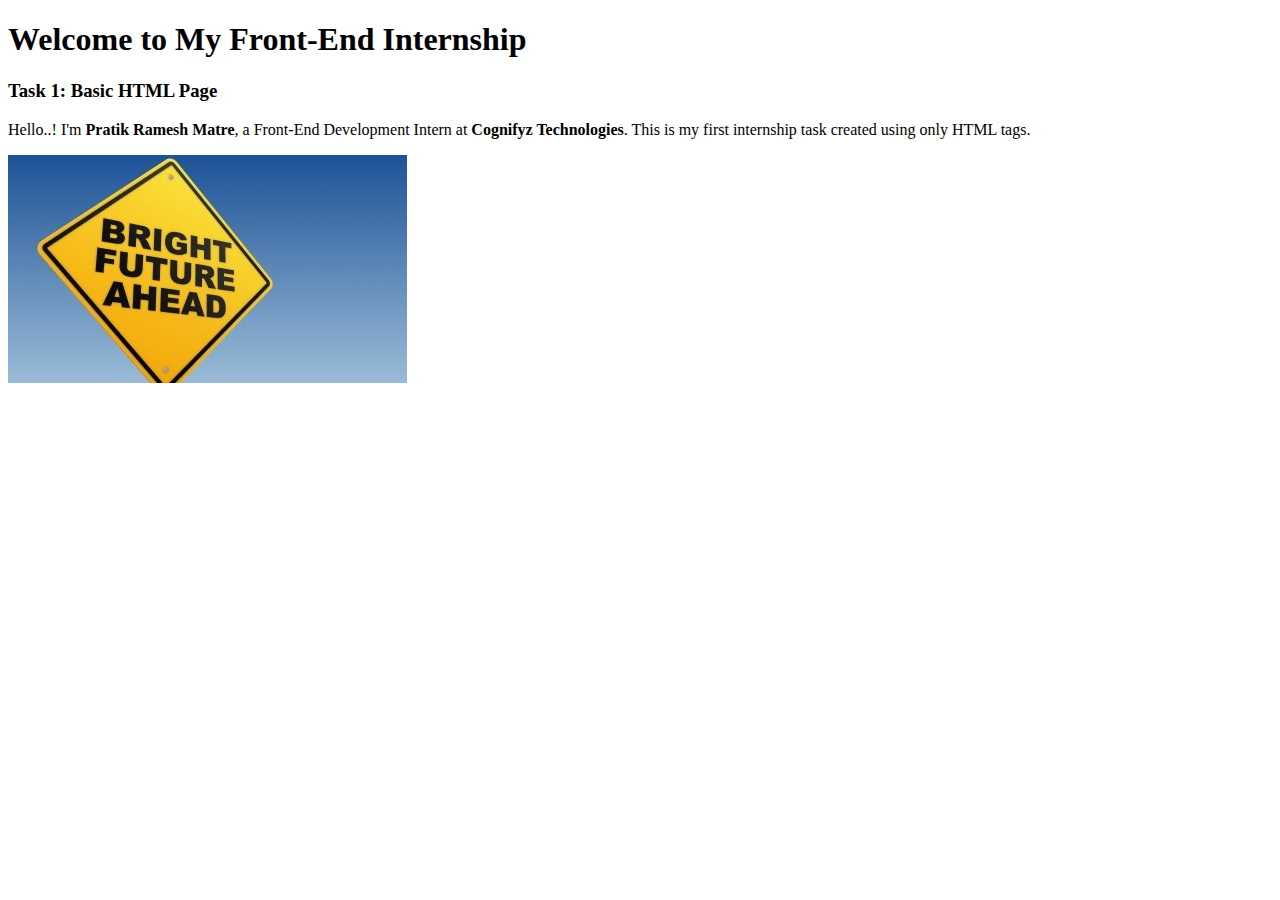
<file: Level1_Beginner/Task1_Basic_HTML/index.html>
<!DOCTYPE html>
<html lang="en">
  <head>
    <meta charset="UTF-8" />
    <meta name="viewport" content="width=device-width, initial-scale=1.0" />
    <title>My First Web Page - Cognifyz Internship</title>
  </head>
  <body>
    <h1>Welcome to My Front-End Internship</h1>
    <h3>Task 1: Basic HTML Page</h3>

    <p>
      Hello..! I'm <strong>Pratik Ramesh Matre</strong>, a Front-End Development
      Intern at <b>Cognifyz Technologies</b>. This is my first internship task
      created using only HTML tags.
    </p>

    <img src="./sample.jpg" alt="Sample Image" />
  </body>
</html>
</file>
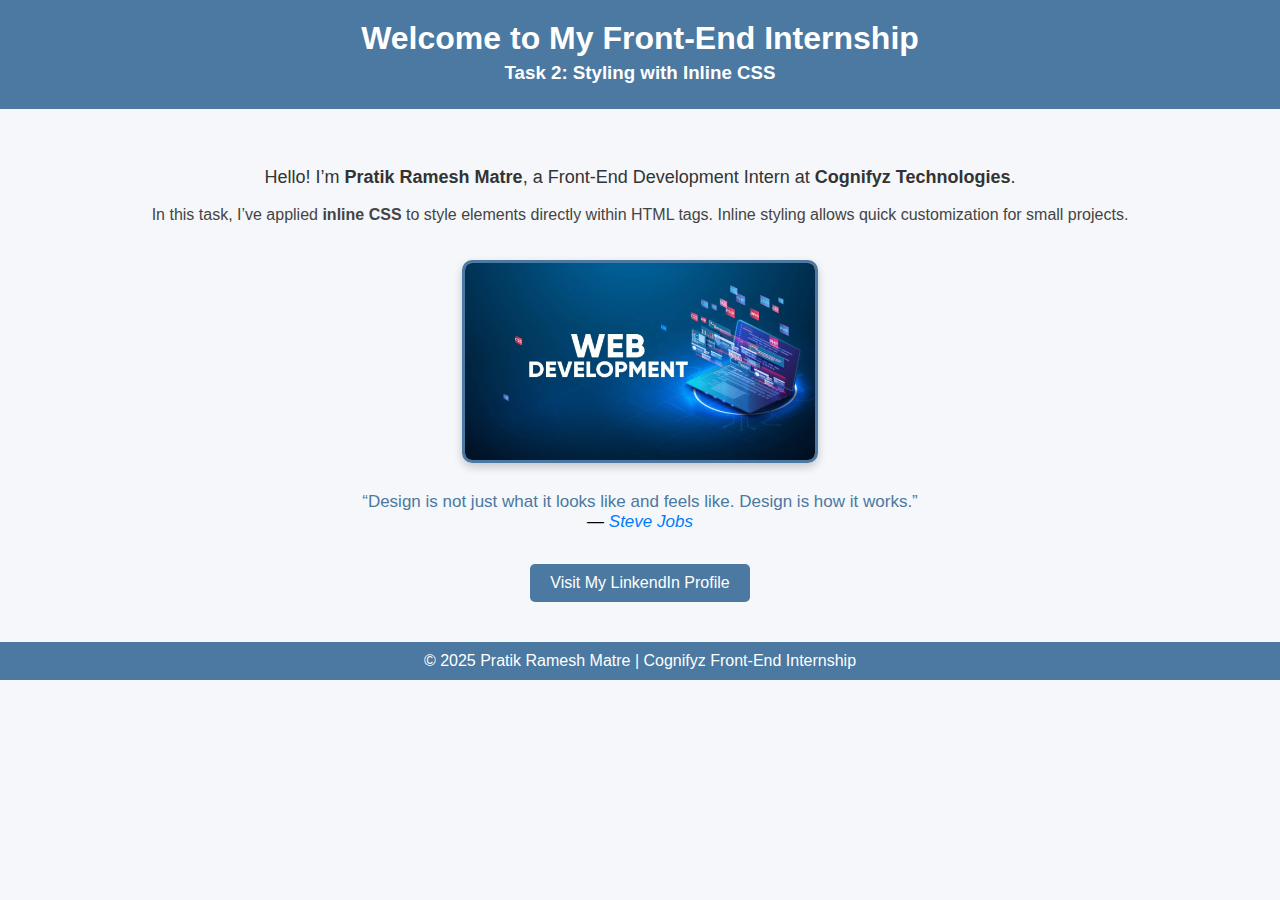
<file: Level1_Beginner/Task2_Inline_CSS/index.html>
<!DOCTYPE html>
<html lang="en">
  <head>
    <meta charset="UTF-8" />
    <meta name="viewport" content="width=device-width, initial-scale=1.0" />
    <title>Inline CSS - Cognifyz Internship</title>
  </head>
  <body
    style="
      font-family: Arial, sans-serif;
      background-color: #f5f7fa;
      margin: 0;
      padding: 0;
    "
  >
    <header
      style="
        background-color: #4b79a1;
        color: white;
        text-align: center;
        padding: 20px;
      "
    >
      <h1 style="margin: 0">Welcome to My Front-End Internship</h1>
      <h3 style="margin: 5px 0">Task 2: Styling with Inline CSS</h3>
    </header>

    <section style="text-align: center; padding: 40px 20px">
      <p style="font-size: 18px; color: #333">
        Hello! I’m <strong>Pratik Ramesh Matre</strong>, a Front-End Development
        Intern at <b>Cognifyz Technologies</b>.
      </p>

      <p style="font-size: 16px; color: #444">
        In this task, I’ve applied <b>inline CSS</b> to style elements directly
        within HTML tags. Inline styling allows quick customization for small
        projects.
      </p>

      <img
        src="./web_development.jpg"
        alt="Web Development Image"
        style="
          width: 350px;
          border-radius: 10px;
          border: 3px solid #4b79a1;
          box-shadow: 0 4px 10px rgba(0, 0, 0, 0.2);
          margin-top: 20px;
        "
      />

      <p style="margin-top: 25px; font-size: 17px">
        <q style="color: #4b79a1"
          >Design is not just what it looks like and feels like. Design is how
          it works.</q
        >
        <br />— <i style="color: #007bff">Steve Jobs</i>
      </p>

      <a
        href="https://www.linkedin.com/in/pratik-matre"
        target="_blank"
        style="
          display: inline-block;
          text-decoration: none;
          background-color: #4b79a1;
          color: white;
          padding: 10px 20px;
          border-radius: 5px;
          margin-top: 15px;
        "
        >Visit My LinkendIn Profile</a
      >
    </section>

    <footer
      style="
        background-color: #4b79a1;
        color: white;
        text-align: center;
        padding: 10px;
      "
    >
      &copy; 2025 Pratik Ramesh Matre | Cognifyz Front-End Internship
    </footer>
  </body>
</html>
</file>
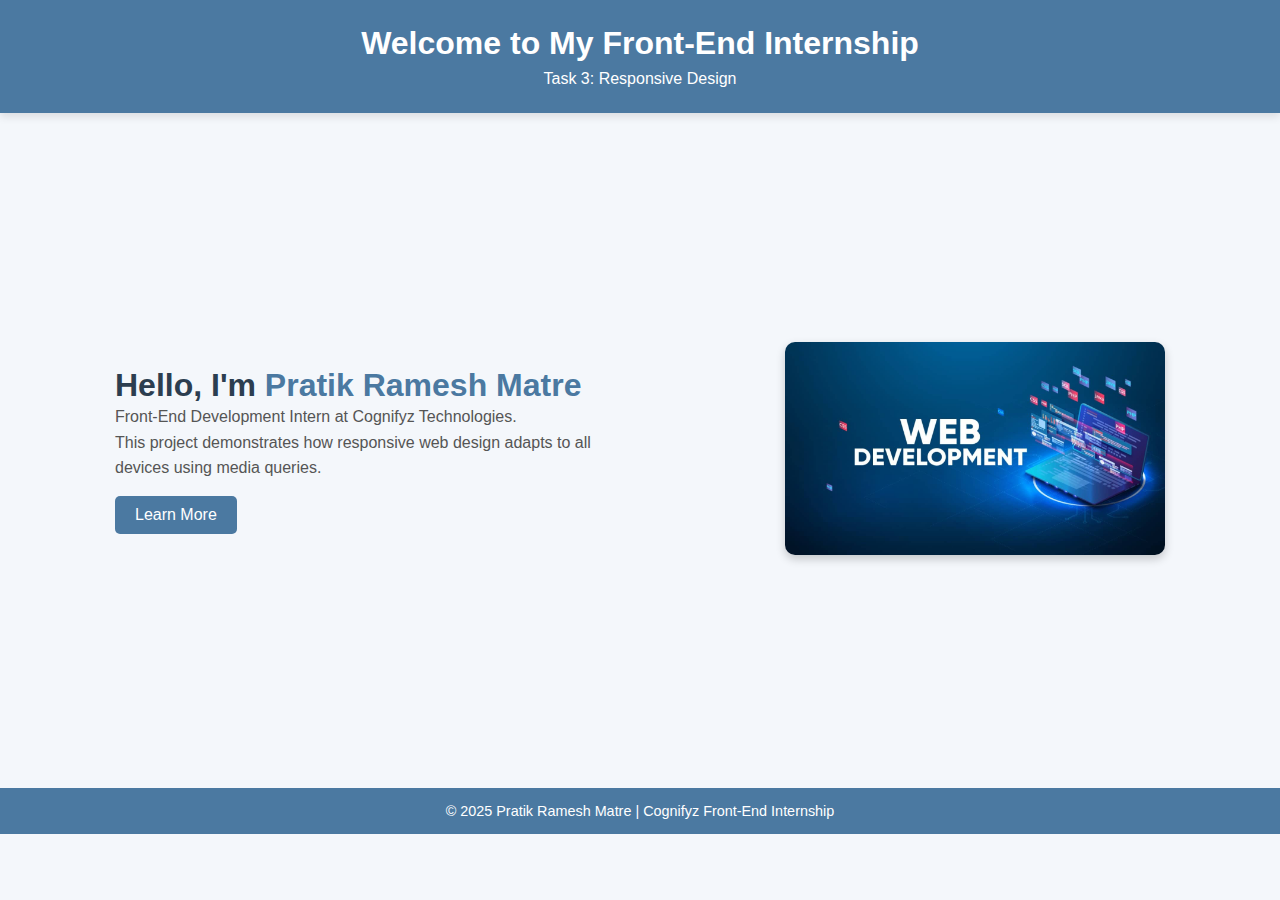
<file: Level2_Intermediate/Task3_Responsive_Design/index.html>
<!DOCTYPE html>
<html lang="en">
<head>
    <meta charset="UTF-8">
    <meta name="viewport" content="width=device-width, initial-scale=1.0">
    <title>Responsive Design - Cognifyz Internship</title>
    <link rel="stylesheet" href="style.css">
</head>
<body>
    <!-- Header  -->
     <header>
        <h1>Welcome to My Front-End Internship</h1>
        <p>Task 3: Responsive Design</p>
     </header>

     <!-- hero section  -->
      <section class="hero">
        <div class="hero-text">
            <h2>Hello, I'm <span>Pratik Ramesh Matre</span></h2>
            <p>Front-End Development Intern at Cognifyz Technologies. <br> This project demonstrates how responsive web design adapts to all devices using media queries.</p>
            <div class="hero-btn">
                <a href="#" class="btn">Learn More</a>
            </div>
        </div>
        <div class="hero-img">
            <img src="./web_development.jpg" alt="web development">
        </div>
      </section>

      <!-- footer  -->
       <footer>
        &copy; 2025 Pratik Ramesh Matre | Cognifyz Front-End Internship
       </footer>
</body>
</html>
</file>
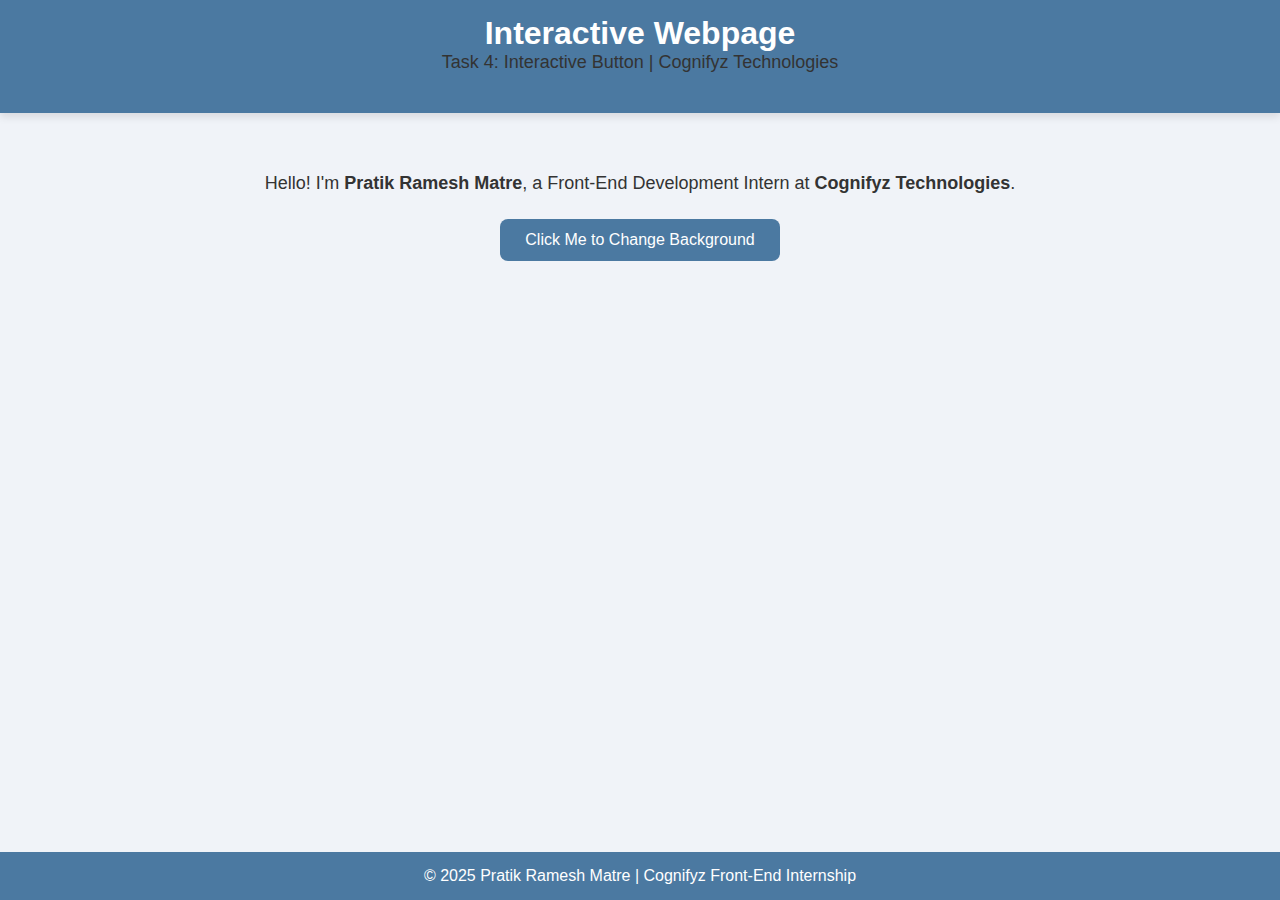
<file: Level2_Intermediate/Task4_Interactive_Button/index.html>
<!DOCTYPE html>
<html lang="en">
<head>
  <meta charset="UTF-8">
  <meta name="viewport" content="width=device-width, initial-scale=1.0">
  <title>Interactive Button - Cognifyz Internship</title>
  <link rel="stylesheet" href="style.css">
</head>
<body>
  <header class="header">
    <h1>Interactive Webpage</h1>
    <p>Task 4: Interactive Button | Cognifyz Technologies</p>
  </header>

  <section class="container">
    <p id="info-text">
      Hello! I'm <strong>Pratik Ramesh Matre</strong>,  
      a Front-End Development Intern at <b>Cognifyz Technologies</b>.
    </p>

    <button class="btn">Click Me to Change Background</button>
  </section>

  <footer>
    &copy; 2025 Pratik Ramesh Matre | Cognifyz Front-End Internship
  </footer>

  <script src="script.js"></script>
</body>
</html>
</file>
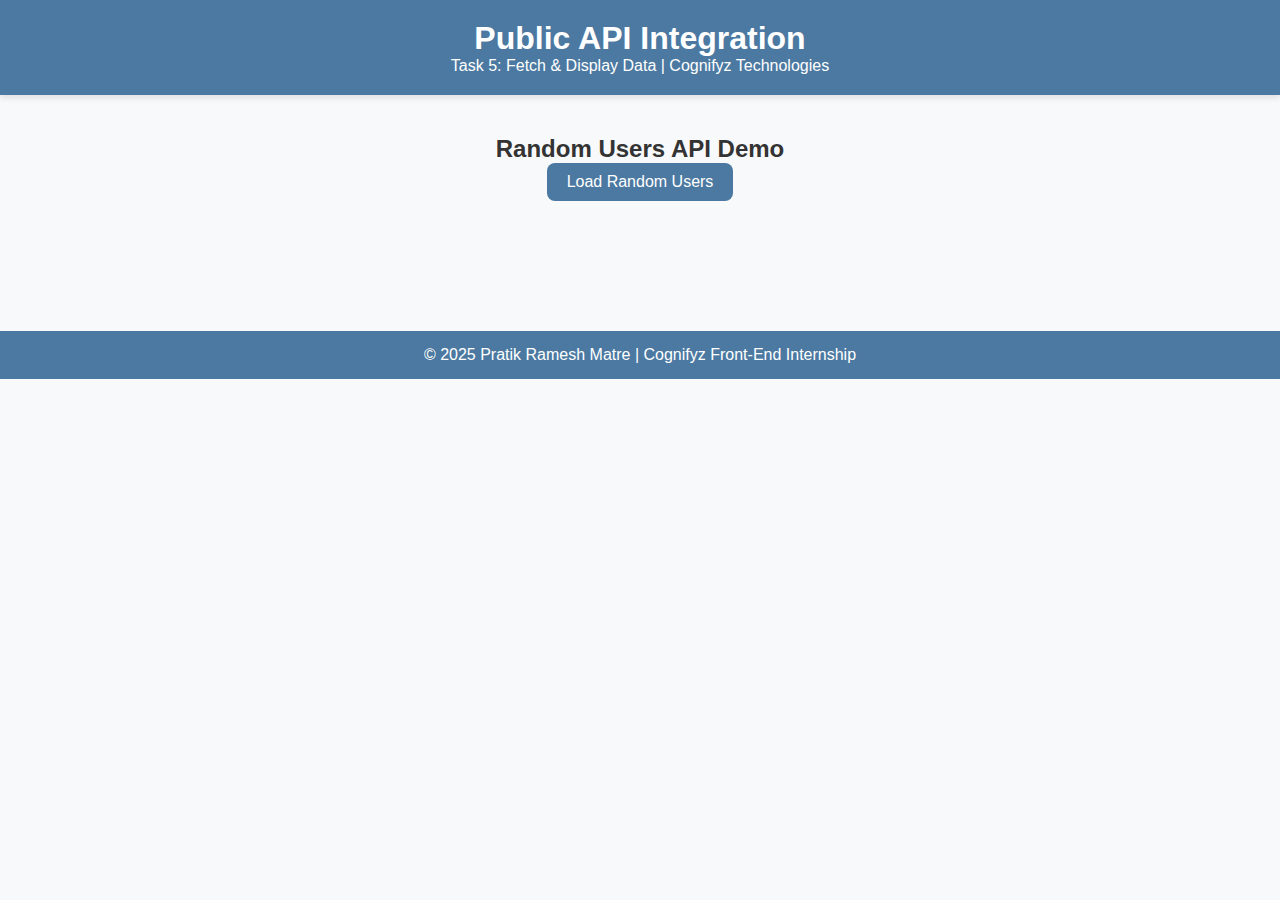
<file: Level3_Advanced/Task5_API_Integration/index.html>
<!DOCTYPE html>
<html lang="en">
<head>
  <meta charset="UTF-8">
  <meta name="viewport" content="width=device-width, initial-scale=1.0">
  <title>API Integration - Cognifyz Internship</title>
  <link rel="stylesheet" href="style.css">
</head>
<body>
  <header>
    <h1>Public API Integration</h1>
    <p>Task 5: Fetch & Display Data | Cognifyz Technologies</p>
  </header>

  <main>
    <section class="api-section">
      <h2>Random Users API Demo</h2>
      <button class="btn">Load Random Users</button>

      <div class="user-container">
      <!-- Data appear here  -->
      </div>
    </section>
  </main>

  <footer>
    &copy; 2025 Pratik Ramesh Matre | Cognifyz Front-End Internship
  </footer>

  <script src="script.js"></script>
</body>
</html>
</file>
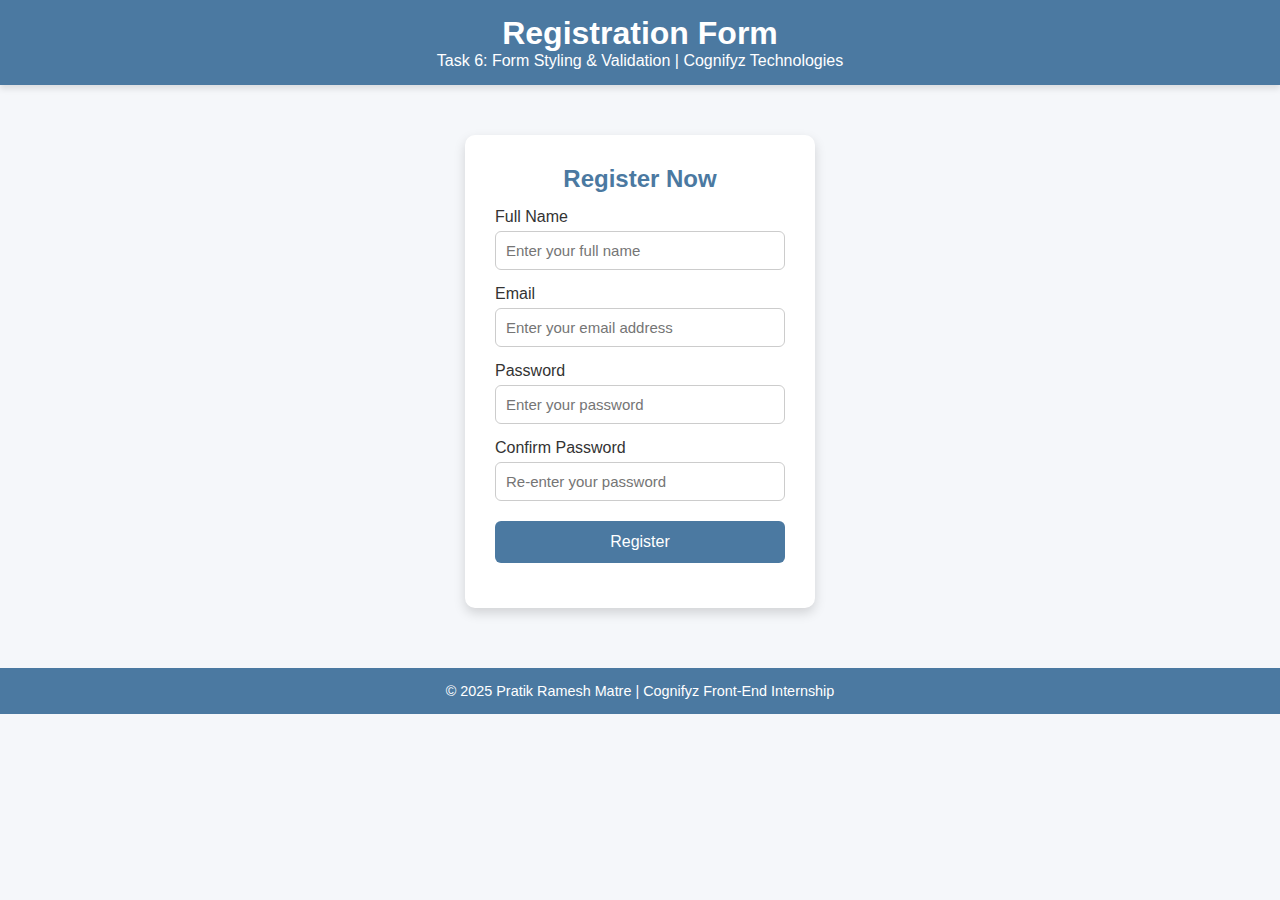
<file: Level3_Advanced/Task6_Form_Validation/index.html>
<!DOCTYPE html>
<html lang="en">
<head>
  <meta charset="UTF-8">
  <meta name="viewport" content="width=device-width, initial-scale=1.0">
  <title>Form Validation - Cognifyz Internship</title>
  <link rel="stylesheet" href="style.css">
</head>
<body>
  <header>
    <h1>Registration Form</h1>
    <p>Task 6: Form Styling & Validation | Cognifyz Technologies</p>
  </header>

  <main>
    <form id="registrationForm" class="form-container">
      <h2>Register Now</h2>

      <label for="name">Full Name</label>
      <input type="text" id="name" placeholder="Enter your full name" required>

      <label for="email">Email</label>
      <input type="email" id="email" placeholder="Enter your email address" required>

      <label for="password">Password</label>
      <input type="password" id="password" placeholder="Enter your password" required>

      <label for="confirmPassword">Confirm Password</label>
      <input type="password" id="confirmPassword" placeholder="Re-enter your password" required>

      <button type="submit" id="submitBtn">Register</button>
      <p id="message"></p>
    </form>
  </main>

  <footer>
    &copy; 2025 Pratik Ramesh Matre | Cognifyz Front-End Internship
  </footer>

  <script src="script.js"></script>
</body>
</html>
</file>
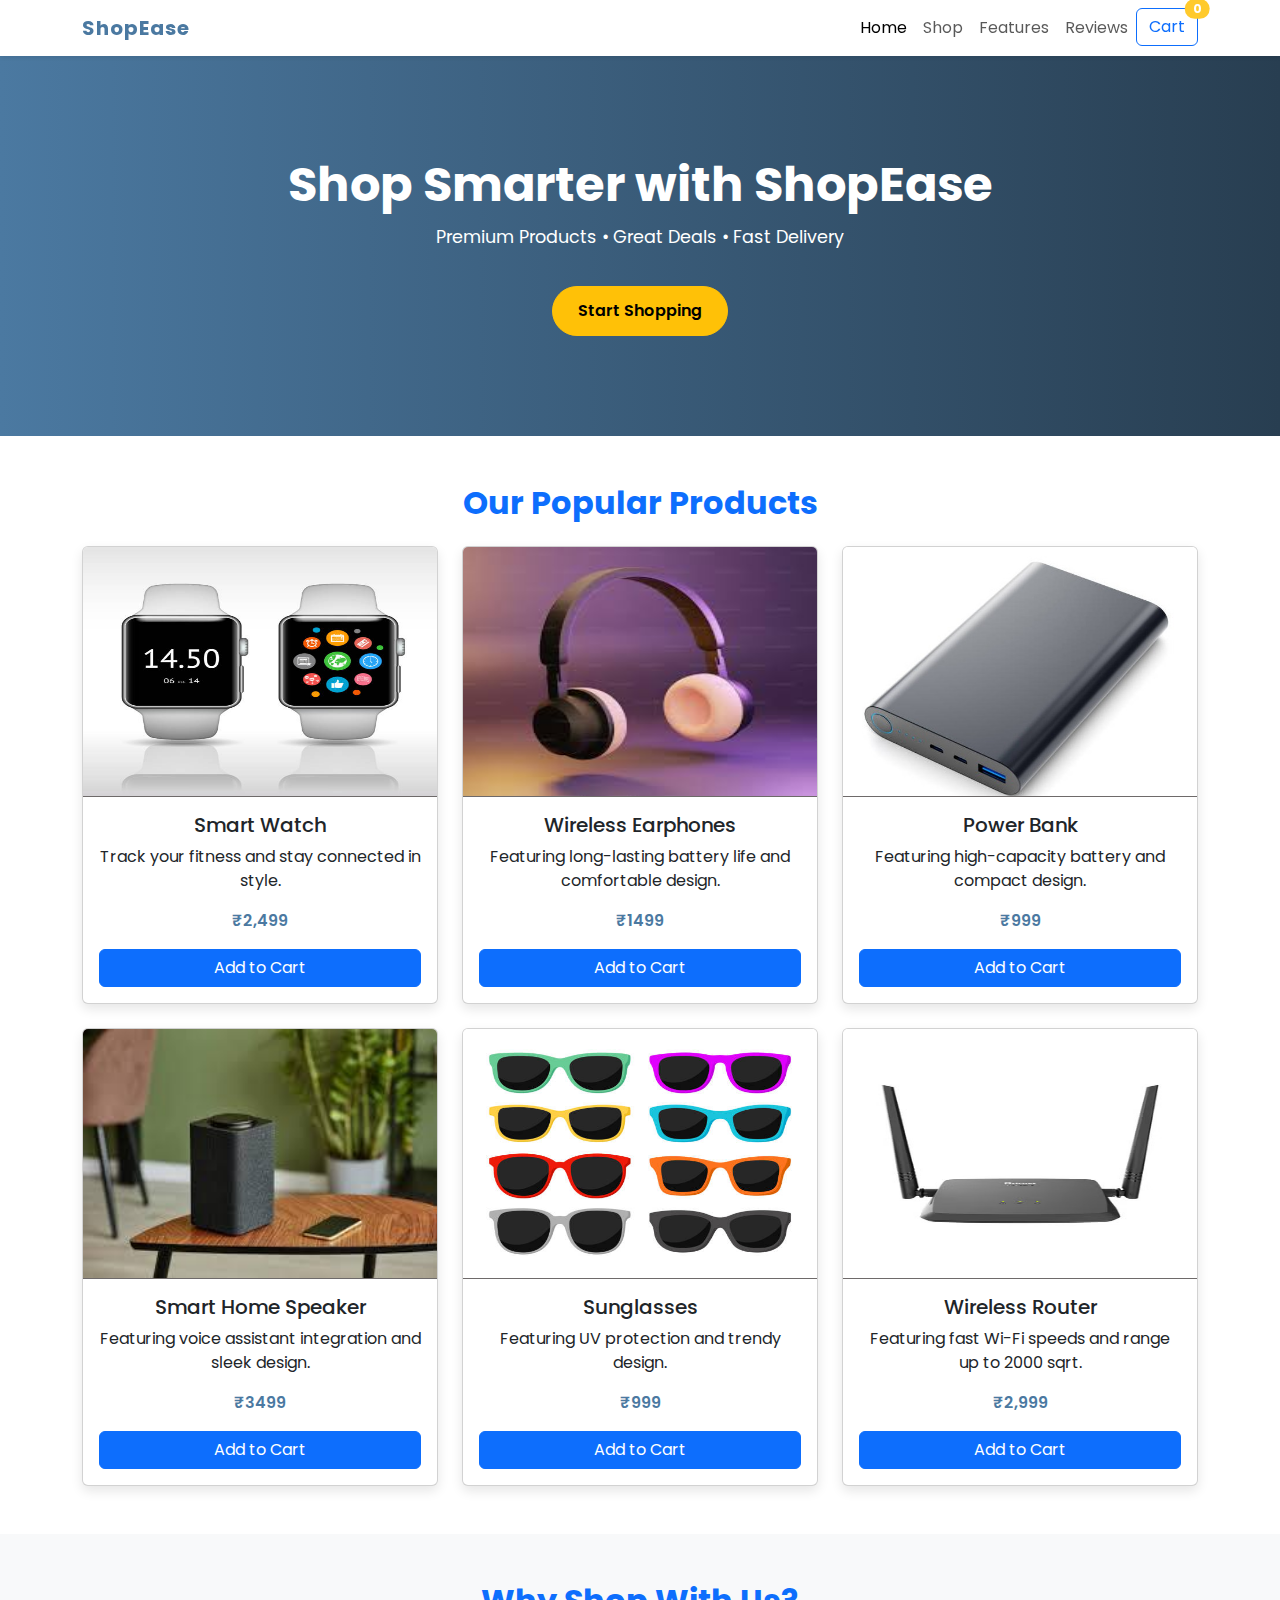
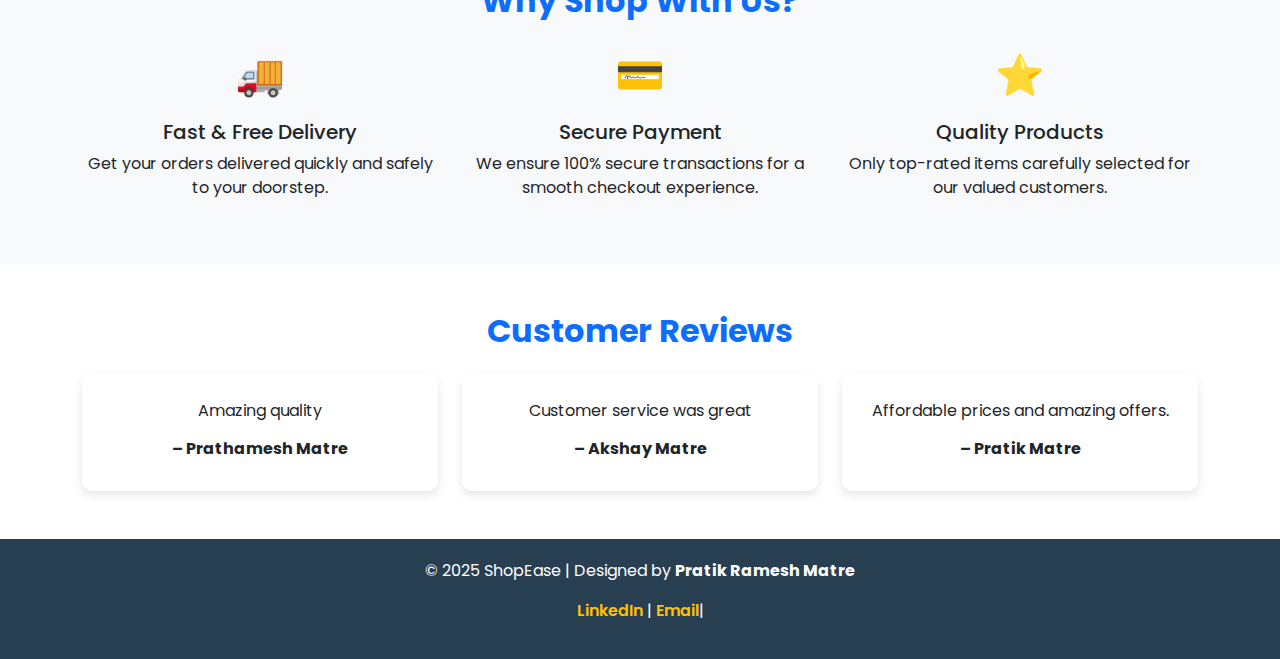
<file: Level4_Expert/Task7_Bootstrap_Styling/index.html>
<!DOCTYPE html>
<html lang="en">
  <head>
    <meta charset="UTF-8" />
    <meta name="viewport" content="width=device-width, initial-scale=1.0" />
    <title>ShopEase - Home Page</title>

    <!-- style.css  -->
    <link rel="stylesheet" href="style.css" />

    <!-- Bootstrap 5 CSS -->
    <link
      href="https://cdn.jsdelivr.net/npm/bootstrap@5.3.3/dist/css/bootstrap.min.css"
      rel="stylesheet"
    />

    <!-- Google Font -->
    <link
      href="https://fonts.googleapis.com/css2?family=Poppins:wght@400;600&display=swap"
      rel="stylesheet"
    />
  </head>

  <body>
    <!-- Navbar -->
    <nav
      class="navbar navbar-expand-lg navbar-light bg-white shadow-sm sticky-top"
    >
      <div class="container">
        <a class="navbar-brand" href="#">ShopEase</a>
        <button
          class="navbar-toggler"
          type="button"
          data-bs-toggle="collapse"
          data-bs-target="#navbarNav"
        >
          <span class="navbar-toggler-icon"></span>
        </button>
        <div class="collapse navbar-collapse" id="navbarNav">
          <ul class="navbar-nav ms-auto">
            <li class="nav-item">
              <a class="nav-link active" href="#">Home</a>
            </li>
            <li class="nav-item">
              <a class="nav-link" href="#products">Shop</a>
            </li>
            <li class="nav-item">
              <a class="nav-link" href="#features">Features</a>
            </li>
            <li class="nav-item">
              <a class="nav-link" href="#reviews">Reviews</a>
            </li>
            <li class="nav-item">
              <button
                class="btn btn-outline-primary position-relative"
                id="cartBtn"
                data-bs-toggle="modal"
                data-bs-target="#cartModal"
              >
                Cart
                <span
                  class="badge rounded-pill position-absolute top-0 start-100 translate-middle"
                  id="cartCount"
                  >0</span
                >
              </button>
            </li>
          </ul>
        </div>
      </div>
    </nav>

    <!-- Hero Section -->
    <section class="hero">
      <div class="container">
        <h1>Shop Smarter with ShopEase</h1>
        <p>Premium Products • Great Deals • Fast Delivery</p>
        <a href="#products" class="btn btn-warning">Start Shopping</a>
      </div>
    </section>

    <!-- Products Section -->
    <section class="py-5" id="products">
      <div class="container text-center">
        <h2 class="fw-bold text-primary mb-4">Our Popular Products</h2>
        <div class="row g-4">
          <div class="col-md-4">
            <div class="card product-card">
              <img
                src="./images/1.jpg"
                class="card-img-top"
                alt="Smart Watch"
              />
              <div class="card-body">
                <h5 class="card-title">Smart Watch</h5>
                <p class="card-text">
                  Track your fitness and stay connected in style.
                </p>
                <p class="price">₹2,499</p>
                <button class="btn btn-primary w-100 addCartBtn">
                  Add to Cart
                </button>
              </div>
            </div>
          </div>
          <div class="col-md-4">
            <div class="card product-card">
              <img
                src="./images/2.jpg"
                class="card-img-top"
                alt="Wireless Earphones"
              />
              <div class="card-body">
                <h5 class="card-title">Wireless Earphones</h5>
                <p class="card-text">
                  Featuring long-lasting battery life and comfortable design. 
                </p>
                <p class="price">₹1499</p>
                <button class="btn btn-primary w-100 addCartBtn">
                  Add to Cart
                </button>
              </div>
            </div>
          </div>
          <div class="col-md-4">
            <div class="card product-card">
              <img
                src="./images/3.jpg"
                class="card-img-top"
                alt="Power Bank"
              />
              <div class="card-body">
                <h5 class="card-title">Power Bank</h5>
                <p class="card-text">
                  Featuring high-capacity battery and compact design.
                </p>
                <p class="price">₹999</p>
                <button class="btn btn-primary w-100 addCartBtn">
                  Add to Cart
                </button>
              </div>
            </div>
          </div>
          <div class="col-md-4">
            <div class="card product-card">
              <img
                src="./images/4.jpg"
                class="card-img-top"
                alt="Smart Home Speaker"
              />
              <div class="card-body">
                <h5 class="card-title">Smart Home Speaker</h5>
                <p class="card-text">
                  Featuring voice assistant integration and sleek design.
                </p>
                <p class="price">₹3499</p>
                <button class="btn btn-primary w-100 addCartBtn">
                  Add to Cart
                </button>
              </div>
            </div>
          </div>
          <div class="col-md-4">
            <div class="card product-card">
              <img
                src="images/5.jpg"
                class="card-img-top"
                alt="Sunglasses"
              />
              <div class="card-body">
                <h5 class="card-title">Sunglasses</h5>
                <p class="card-text">
                  Featuring UV protection and trendy design.
                </p>
                <p class="price">₹999</p>
                <button class="btn btn-primary w-100 addCartBtn">
                  Add to Cart
                </button>
              </div>
            </div>
          </div>
          <div class="col-md-4">
            <div class="card product-card">
              <img
                src="./images/6.jpg"
                class="card-img-top"
                alt="Wireless Router"
              />
              <div class="card-body">
                <h5 class="card-title">Wireless Router</h5>
                <p class="card-text">
                  Featuring fast Wi-Fi speeds and range up to 2000 sqrt.
                </p>
                <p class="price">₹2,999</p>
                <button class="btn btn-primary w-100 addCartBtn">
                  Add to Cart
                </button>
              </div>
            </div>
          </div>
        </div>
      </div>
      <!-- Cart Modal (after click on cart botton) -->
      <div class="modal fade" id="cartModal" tabindex="-1" aria-hidden="true">
        <div class="modal-dialog modal-dialog-centered">
          <div class="modal-content">
            <div class="modal-header">
              <h5 class="modal-title">Your Shopping Cart</h5>
              <button
                type="button"
                class="btn-close"
                data-bs-dismiss="modal"
              ></button>
            </div>
            <div class="modal-body" id="cartItems">
              <p class="text-muted text-center">Your cart is empty.</p>
            </div>
            <div class="modal-footer">
              <h6 class="me-auto">Total: ₹<span id="cartTotal">0</span></h6>
              <button type="button" class="btn btn-success">Checkout</button>
            </div>
          </div>
        </div>
      </div>
    </section>

    <!-- Features Section -->
    <section class="py-5 bg-light" id="features">
      <div class="container text-center">
        <h2 class="fw-bold text-primary mb-4">Why Shop With Us?</h2>
        <div class="row g-4">
          <div class="col-md-4">
            <div class="feature-icon">🚚</div>
            <h5>Fast & Free Delivery</h5>
            <p>
              Get your orders delivered quickly and safely to your doorstep.
            </p>
          </div>
          <div class="col-md-4">
            <div class="feature-icon">💳</div>
            <h5>Secure Payment</h5>
            <p>
              We ensure 100% secure transactions for a smooth checkout
              experience.
            </p>
          </div>
          <div class="col-md-4">
            <div class="feature-icon">⭐</div>
            <h5>Quality Products</h5>
            <p>
              Only top-rated items carefully selected for our valued customers.
            </p>
          </div>
        </div>
      </div>
    </section>

    <!-- review Section -->
    <section class="py-5" id="reviews">
      <div class="container">
        <h2 class="text-center fw-bold text-primary mb-4">Customer Reviews</h2>
        <div class="row g-4">
          <div class="col-md-4">
            <div class="review">
              <p>Amazing quality</p>
              <h6 class="mt-3 fw-bold">– Prathamesh Matre</h6>
            </div>
          </div>
          <div class="col-md-4">
            <div class="review">
              <p>Customer service was great</p>
              <h6 class="mt-3 fw-bold">– Akshay Matre</h6>
            </div>
          </div>
          <div class="col-md-4">
            <div class="review">
              <p>Affordable prices and amazing offers.</p>
              <h6 class="mt-3 fw-bold">– Pratik Matre</h6>
            </div>
          </div>
        </div>
      </div>
    </section>

    <!-- Footer -->
    <footer>
      <p>&copy; 2025 ShopEase | Designed by <b>Pratik Ramesh Matre</b></p>
      <p>
        <a href="https://www.linkedin.com/in/pratik-matre" target="_blank"
          >LinkedIn</a
        >
        | <a href="mailto:matrepratik8728@gmail.com">Email</a>|
      </p>
    </footer>

    <!-- Bootstrap JS -->
    <script src="https://cdn.jsdelivr.net/npm/bootstrap@5.3.3/dist/js/bootstrap.bundle.min.js"></script>

    <!-- custom js  -->
    <script src="./script.js"></script>
  </body>
</html>
</file>
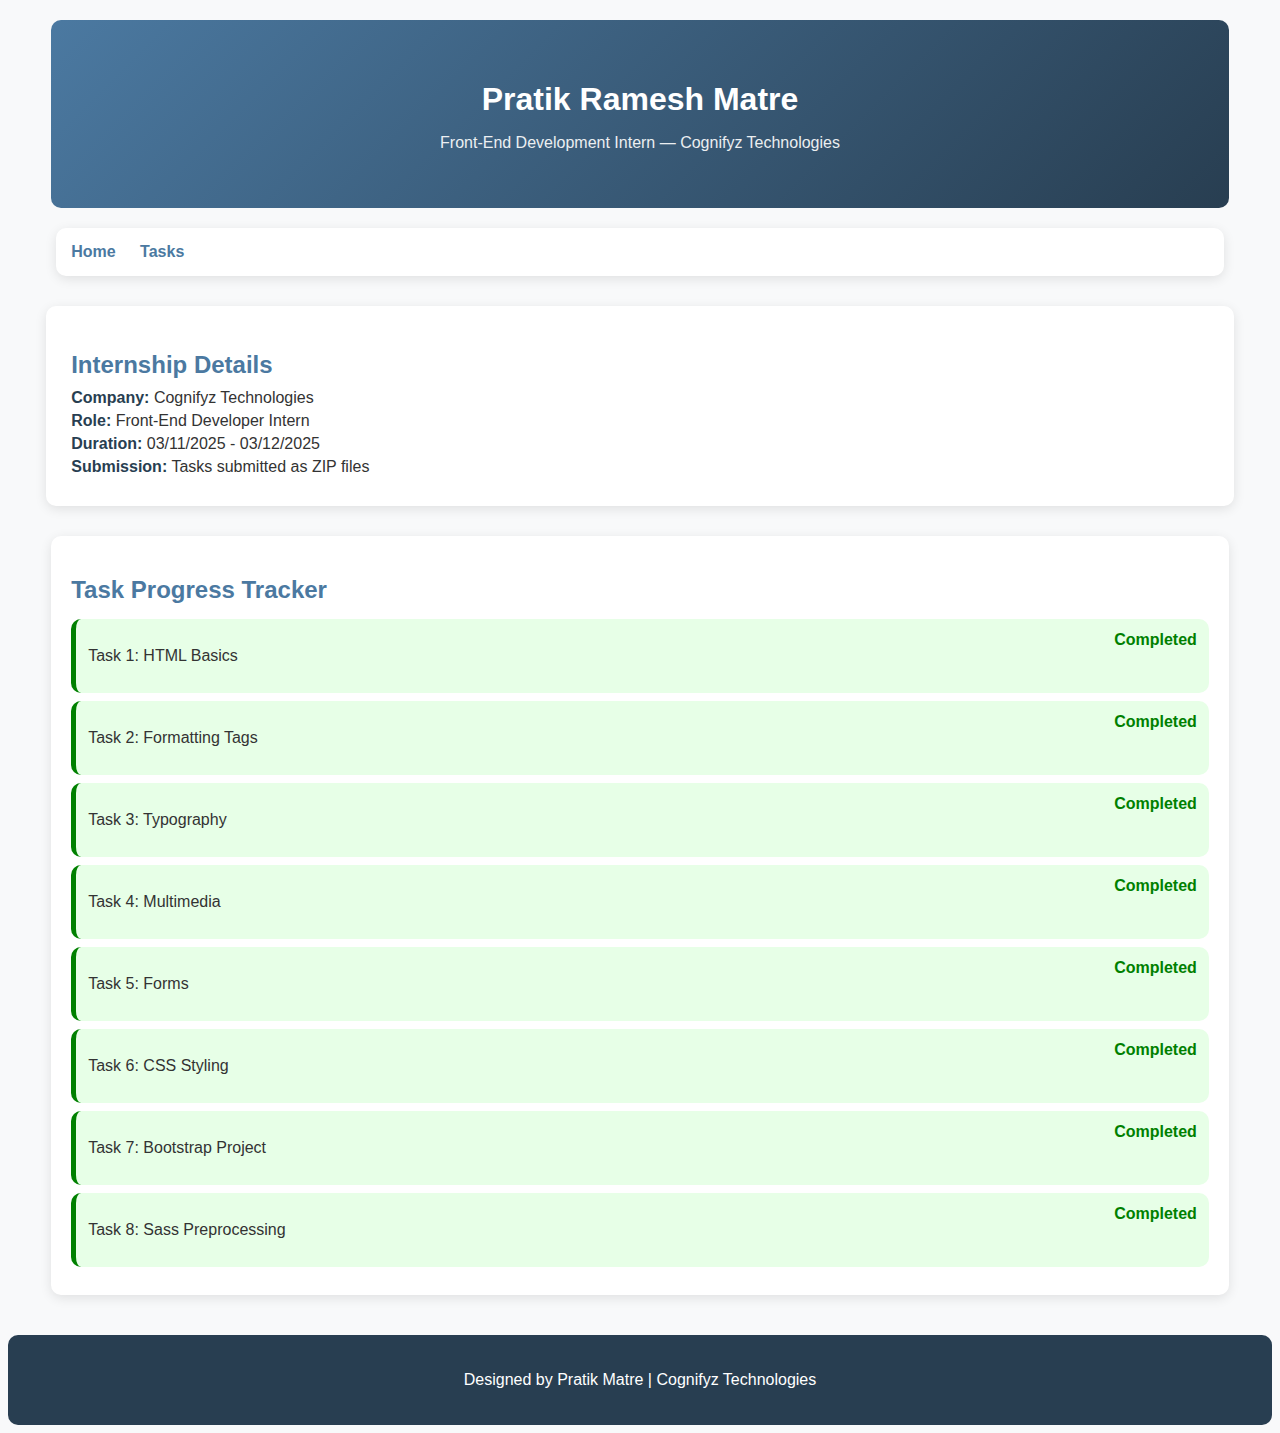
<file: Level4_Expert/Task8_Sass_Preprocessing/index.html>
<!DOCTYPE html>
<html lang="en">
<head>
  <meta charset="UTF-8" />
  <meta name="viewport" content="width=device-width, initial-scale=1.0" />
  <title>Task 8 - Sass Project</title>
  <link rel="stylesheet" href="styles.css" />
</head>

<body>

  <!-- header banner  -->
  <div class="header">
    <h1>Pratik Ramesh Matre</h1>
    <p>Front-End Development Intern — Cognifyz Technologies</p>
  </div>

 <!-- navbar  -->
  <nav>
    <a href="#">Home</a>
    <a href="#task">Tasks</a>
  </nav>

<!-- internship details  -->
  <div class="internship">
    <h2>Internship Details</h2>

    <div class="info">
      <p><span>Company:</span> Cognifyz Technologies</p>
      <p><span>Role:</span> Front-End Developer Intern</p>
      <p><span>Duration:</span> 03/11/2025 - 03/12/2025</p>
      <p><span>Submission:</span> Tasks submitted as ZIP files</p>
    </div>
  </div>

  <div id="task" class="progress-tracker">
    <h2>Task Progress Tracker</h2>

    <div class="task completed">
      <p>Task 1: HTML Basics</p>
      <span> Completed</span>
    </div>

    <div class="task completed">
      <p>Task 2: Formatting Tags</p>
      <span>Completed</span>
    </div>

    <div class="task completed">
      <p>Task 3: Typography</p>
      <span>Completed</span>
    </div>

    <div class="task completed">
      <p>Task 4: Multimedia</p>
      <span>Completed</span>
    </div>

    <div class="task completed">
      <p>Task 5: Forms</p>
      <span>Completed</span>
    </div>

    <div class="task completed">
      <p>Task 6: CSS Styling</p>
      <span>Completed</span>
    </div>

    <div class="task completed">
      <p>Task 7: Bootstrap Project</p>
      <span>Completed</span>
    </div>

    <div class="task completed">
      <p>Task 8: Sass Preprocessing</p>
      <span>Completed</span>
    </div>
  </div>

  <!-- FOOTER -->
  <footer>
    <p>Designed by Pratik Matre | Cognifyz Technologies</p>
  </footer>

</body>
</html>
</file>
<file: Level2_Intermediate/Task3_Responsive_Design/style.css>
*{
    margin: 0;
    padding: 0;
    box-sizing: border-box;
    font-family:Arial, Helvetica, sans-serif;
}

body {
  background-color: #f4f7fb;
  color: #333;
  width: 100%;
  height: 100vh;
}

header {
  background-color: #4b79a1;
  color: white;
  text-align: center;
  padding: 25px 15px;
  box-shadow: 0 4px 8px rgba(0,0,0,0.1);
}

header h1 {
  margin-bottom: 8px;
}

.hero {
  display: flex;
  justify-content: space-around;
  align-items: center;
  flex-wrap: wrap;
  padding: 60px 30px;
  min-height: 75vh;
}

.hero-text {
  max-width: 500px;
}

.hero-text h2 {
  font-size: 2em;
  color: #2c3e50;
}

.hero-text span {
  color: #4b79a1;
  font-weight: 600;
}

.hero-text p {
  line-height: 1.6;
  color: #555;
}

.btn {
  display: inline-block;
  background-color: #4b79a1;
  color: white;
  text-decoration: none;
  padding: 10px 20px;
  border-radius: 5px;
  margin-top: 15px;
  transition: 0.3s;
}

.btn:hover {
  background-color: #355c7d;
}

.hero-img img {
  width: 380px;
  border-radius: 10px;
  box-shadow: 0 4px 10px rgba(0,0,0,0.2);
}

/* footer  */
footer {
  background-color: #4b79a1;
  color: white;
  text-align: center;
  padding: 15px;
  font-size: 0.9rem;
}

/* Responsive Design  */

 /* Small devices */
@media (max-width: 600px) {
  .hero {
    flex-direction: column;
    padding: 30px 15px;
  }

  .hero-text h2 {
    font-size: 1.5em;
  }

  .hero-img img {
    width: 250px;
    margin-top: 20px;
  }

  header h1 {
    font-size: 1.4em;
  }

  p, .btn {
    font-size: 15px;
  }
  .hero-btn{
    display: flex;
    justify-content: center;
  }
}

/* Tablets */
@media (max-width: 900px) and (min-width: 601px) {
  .hero {
    flex-direction: column;
  }
   .hero-btn{
    display: flex;
    justify-content: center;
  }

  .hero-img img {
    width: 300px;
    margin-top: 20px;
  }
}
</file>
<file: Level2_Intermediate/Task4_Interactive_Button/style.css>
/* ======= Global Styles ======= */
* {
  margin: 0;
  padding: 0;
  box-sizing: border-box;
  font-family: Arial, Helvetica, sans-serif;
}
body {
  width: 100%;
  height: 100vh;
  background-color: #f0f3f8;
  text-align: center;
  transition: all 0.5s ease;
}

header {
  background-color: #4b79a1;
  color: white;
  padding: 15px;
  box-shadow: 0 4px 8px rgba(0, 0, 0, 0.1);
}

.container {
  margin-top: 60px;
}

p {
  font-size: 18px;
  color: #333;
  margin-bottom: 25px;
}

.btn {
  background-color: #4b79a1;
  color: white;
  border: none;
  padding: 12px 25px;
  border-radius: 8px;
  font-size: 16px;
  cursor: pointer;
  transition: all 0.3s ease;
}

.btn:hover {
  background-color: #355c7d;
}

footer {
  width: 100%;
  background-color: #4b79a1;
  color: white;
  padding: 15px;
  margin-top: 100px;
  position: fixed;
  left: 0;
  bottom: 0;
  text-align: center;
}
</file>
<file: Level3_Advanced/Task5_API_Integration/style.css>
*{
    margin: 0;
    padding: 0;
    box-sizing: border-box;
    font-family: Arial, Helvetica, sans-serif;
}
body {
  background-color: #f8f9fa;
  color: #333;
}

header {
  background-color: #4b79a1;
  color: white;
  text-align: center;
  padding: 20px;
  box-shadow: 0 3px 6px rgba(0,0,0,0.1);
}

.api-section {
  text-align: center;
  padding: 40px 20px;
}

.btn {
  background-color: #4b79a1;
  color: white;
  padding: 10px 20px;
  border: none;
  border-radius: 8px;
  cursor: pointer;
  font-size: 16px;
  transition: all 0.3s;
}

.btn:hover {
  background-color: #355c7d;
}

.user-container {
  display: flex;
  flex-wrap: wrap;
  justify-content: center;
  gap: 25px;
  margin-top: 30px;
}

.user-card {
  background-color: white;
  border-radius: 10px;
  box-shadow: 0 4px 8px rgba(0,0,0,0.1);
  padding: 20px;
  width: 300px;
  text-align: center;
  transition: transform 0.2s;
}

.user-card:hover {
  transform: translateY(-5px);
}

.user-card img {
  border-radius: 50%;
  width: 100px;
  height: 100px;
  margin-bottom: 10px;
}

footer {
  background-color: #4b79a1;
  color: white;
  text-align: center;
  padding: 15px;
  margin-top: 60px;
}
</file>
<file: Level3_Advanced/Task6_Form_Validation/style.css>
*{
    margin: 0;
    padding: 0;
    box-sizing: border-box;
    font-family: Arial, Helvetica, sans-serif;
}
body {
  background-color: #f5f7fa;
  color: #333;
}

/* header  */
header {
  background-color: #4b79a1;
  color: white;
  text-align: center;
  padding: 15px;
  box-shadow: 0 4px 6px rgba(0,0,0,0.1);
}

/* form container  */
.form-container {
  background-color: white;
  width: 350px;
  margin: 50px auto;
  padding: 30px;
  border-radius: 10px;
  box-shadow: 0 5px 12px rgba(0,0,0,0.15);
}

.form-container h2 {
  text-align: center;
  color: #4b79a1;
}

label {
  display: block;
  margin-top: 15px;
  font-weight: 500;
}

input {
  width: 100%;
  padding: 10px;
  margin-top: 5px;
  border: 1px solid #ccc;
  border-radius: 6px;
  font-size: 15px;
}

input:focus {
  border-color: #4b79a1;
  outline: none;
  box-shadow: 0 0 5px rgba(75, 121, 161, 0.5);
}

button {
  width: 100%;
  background-color: #4b79a1;
  color: white;
  border: none;
  padding: 12px;
  border-radius: 6px;
  font-size: 16px;
  margin-top: 20px;
  cursor: pointer;
  transition: all 0.3s ease;
}

button:hover {
  background-color: #355c7d;
}

#message {
  text-align: center;
  margin-top: 15px;
}

/* footer  */
footer {
  background-color: #4b79a1;
  color: white;
  text-align: center;
  padding: 15px;
  margin-top: 60px;
  font-size: 0.9rem;
}
</file>
<file: Level4_Expert/Task7_Bootstrap_Styling/style.css>
* {
  margin: 0;
  padding: 0;
  box-sizing: border-box;
  font-family: "Poppins", sans-serif;
}

.navbar-brand {
  font-weight: 700;
  color: #4b79a1 !important;
  letter-spacing: 1px;
}
.badge {
  background-color: #ffca2c;
  color: #333;
  font-weight: 600;
  transition: transform 0.2s;
}
.badge:active {
  transform: scale(1.3);
}


/* Hero section */
.hero {
  background: linear-gradient(to right, #4b79a1, #283e51);
  color: white;
  text-align: center;
  padding: 100px 20px;
}
.hero h1 {
  font-weight: 700;
  font-size: 3rem;
}
.hero p {
  margin-top: 10px;
  font-size: 1.1rem;
}
.hero .btn {
  margin-top: 20px;
  font-weight: 600;
  padding: 12px 25px;
  border-radius: 30px;
  transition: 0.3s;
}
.hero .btn:hover {
  background-color: #ffca2c;
}

/* Product */
.product-card {
  border: none;
  border-radius: 10px;
  box-shadow: 0 5px 12px rgba(0, 0, 0, 0.1);
  transition: transform 0.3s ease;
}
.product-card:hover {
  transform: translateY(-6px);
}

.card-img-top{
  height: 250px;
  width: 100%;
  border-bottom: 1px solid rgba(77, 72, 72, 0.815);
}
.price {
  font-weight: 600;
  color: #4b79a1;
}

/* Features */
.feature-icon {
  font-size: 2.5rem;
  margin-bottom: 15px;
}

/* review  */
.review {
  background-color: white;
  padding: 25px;
  border-radius: 10px;
  box-shadow: 0 4px 10px rgba(0, 0, 0, 0.1);
  text-align: center;
  transition: all 0.3s ease;
}
.review:hover {
  transform: translateY(-5px);
}

/* Footer */
footer {
  background-color: #283e51;
  color: white;
  text-align: center;
  padding: 20px 10px;
}
footer a {
  color: #ffc107;
  text-decoration: none;
  font-weight: 600;
}
footer a:hover {
  color: #fff;
}
</file>
<file: Level4_Expert/Task8_Sass_Preprocessing/styles.css>
body {
  background: #f8f9fa;
  font-family: Arial, sans-serif;
  color: #333;
}

.header {
  background: linear-gradient(135deg, #4b79a1, #283e51);
  color: white;
  text-align: center;
  padding: 40px 20px;
  border-radius: 10px;
  margin: 20px auto;
  width: 90%;
}
.header h1 {
  font-size: 2rem;
  margin-bottom: 5px;
}
.header p {
  font-size: 1rem;
  opacity: 0.9;
}

nav {
  background: white;
  padding: 15px;
  width: 90%;
  margin: 20px auto;
  border-radius: 10px;
  box-shadow: 0 3px 12px rgba(0, 0, 0, 0.1);
}
nav a {
  text-decoration: none;
  margin-right: 20px;
  color: #4b79a1;
  font-weight: bold;
}
nav a:hover {
  color: #283e51;
}

.internship {
  background: white;
  width: 90%;
  margin: 30px auto;
  padding: 25px;
  border-radius: 10px;
  box-shadow: 0 3px 12px rgba(0, 0, 0, 0.1);
}
.internship h2 {
  color: #4b79a1;
  margin-bottom: 10px;
}
.internship .info p {
  margin: 5px 0;
}
.internship .info p span {
  font-weight: bold;
  color: #283e51;
}
.internship .note {
  margin-top: 10px;
  background: rgb(189.8495762712, 208.4639830508, 224.6504237288);
  padding: 15px;
  border-left: 4px solid #4b79a1;
  border-radius: 10px;
}
.internship .note strong {
  color: #4b79a1;
}

.progress-tracker {
  width: 90%;
  background: white;
  margin: 25px auto;
  padding: 20px;
  border-radius: 10px;
  box-shadow: 0 3px 12px rgba(0, 0, 0, 0.1);
}
.progress-tracker h2 {
  color: #4b79a1;
  margin-bottom: 15px;
}
.progress-tracker .task {
  display: flex;
  justify-content: space-between;
  padding: 12px;
  background: #f0f4ff;
  border-left: 5px solid #4b79a1;
  margin: 8px 0;
  border-radius: 10px;
}
.progress-tracker .task.completed {
  background: #e7ffe7;
  border-left: 5px solid green;
}
.progress-tracker .task.completed span {
  color: green;
}
.progress-tracker .task span {
  font-weight: bold;
}

footer {
  background: #283e51;
  color: white;
  margin-top: 40px;
  padding: 20px;
  text-align: center;
  border-radius: 10px;
}

/*# sourceMappingURL=styles.css.map */
</file>
